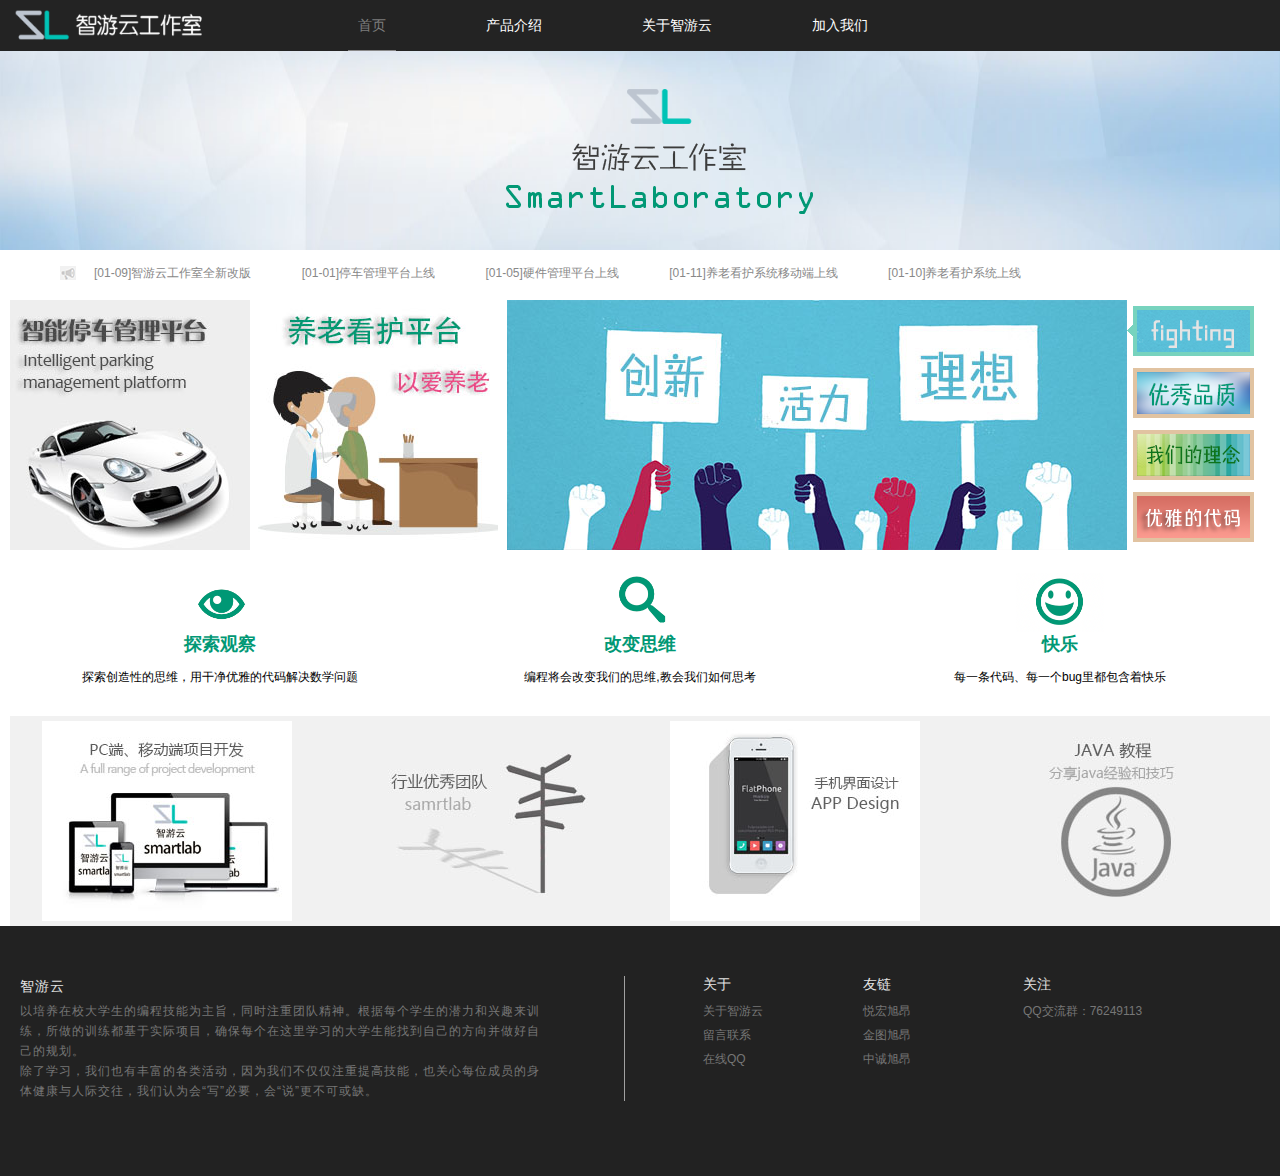
<file: project/zyy5/index.html>
<!DOCTYPE html>
<html lang="en">
<head>
    <meta charset="UTF-8">
    <meta http-equiv="X-UA-Compatible" content="IE=edge">
    <meta name="viewport" content="width=device-width, initial-scale=1.0">
    <title>智游云工作室</title>
    <link rel="icon" type="image/x-icon" href="images/icon.png">
    <link rel="stylesheet" href="demo/demo.css">
    <link rel="stylesheet" href="css/index.css">
</head>
<body>
    <div class="header">
        <div class="header-inner">
            <img src="demo/logo.png" alt="logo" class="logo">
            <ul class="nav">
                <li><a href="index.html" class="active">首页</a></li>
                <li><a href="product/product.html">产品介绍</a></li>
                <li><a href="about/about.html">关于智游云</a></li>
                <li><a href="jion/jion.html">加入我们</a></li>
            </ul>
        </div>
    </div>
    <!-- header end -->

    <div class="banner">
        <img src="images/bannerName.png" alt="">
    </div>

    <div class="content">
        <div class="main">
            <div class="info center">
                <ul>
                    <li><a href="##">[01-09]智游云工作室全新改版</a></li>
                    <li><a href="##">[01-01]停车管理平台上线</a></li>
                    <li><a href="##">[01-05]硬件管理平台上线</a></li>
                    <li><a href="##">[01-11]养老看护系统移动端上线</a></li>
                    <li><a href="##">[01-10]养老看护系统上线</a></li>
                </ul>
            </div>
            <div class="imgBox center">
                <div class="box_inner">
                  <img src="images/introduce1.jpg"/>
                </div>
                <div class="box_inner">
                  <img src="images/introduce2.jpg"/>
                </div>
                <div class="slider box_inner">
                  <ul>
                    <li><a href="##"><img src="images/s1.jpg" /></a></li>
                  </ul>
                  <div class="tip">
                    <em></em>
                    <ul>
                      <li><img src="images/tip1.png" /></li>
                      <li><img src="images/tip2.png" /></li>
                      <li><img src="images/tip3.png" /></li>
                      <li><img src="images/tip4.png" /></li>
                    </ul>
                  </div>
                </div>
            </div>
            <!--imgBox end-->

            <div class="font center">
                <ul>
                  <li>
                    <img src="images/w1.png" alt="">
                    <h2 class="title">探索观察</h2>
                    <h3>探索创造性的思维，用干净优雅的代码解决数学问题</h3>
                          </li>
                  <li>
                    <img src="images/w2.png" alt="">
                    <h2 class="title">改变思维</h2>
                    <h3>编程将会改变我们的思维,教会我们如何思考</h3>
                  </li>
                  <li>
                    <img src="images/w3.png" alt="">
                    <h2 class="title">快乐</h2>
                    <h3>每一条代码、每一个bug里都包含着快乐</h3>
                  </li>
                </ul>
            </div>

            <div class="feature center">
                <div class="feaBox one">
                </div>
                <div class="feaBox two">
                </div>
                <div class="feaBox three">
                </div>
                <div class="feaBox four">
                </div>
            </div>
            <!-- feature end -->
        </div>
        <!-- main end -->
    </div>
    <!-- content end-->

    <div class="footer">
        <div class="footer_inner">
            <div class="inner_left">
                <span>智游云</span>
                <p class="txt">
					以培养在校大学生的编程技能为主旨，同时注重团队精神。根据每个学生的潜力和兴趣来训练，所做的训练都基于实际项目，确保每个在这里学习的大学生能找到自己的方向并做好自己的规划。
				</p>
				<p class="txt">
					除了学习，我们也有丰富的各类活动，因为我们不仅仅注重提高技能，也关心每位成员的身体健康与人际交往，我们认为会“写”必要，会“说”更不可或缺。
				</p>
            </div>
            
            <div class="inner_right">
                <div class="group fl_lt">
                    <dl>
                        <dt>关于</dt>
                        <dd>关于智游云</dd>
                        <dd>留言联系</dd>
                        <dd>在线QQ</dd>
                    </dl>
                </div>

                <div  class="group">
                    <dl>
                        <dt>友链</dt>
                        <dd>悦宏旭昂</dd>
                        <dd>金图旭昂</dd>
                        <dd>中诚旭昂</dd>
                    </dl>
                </div>

                <div class="group">
                    <dl>
                        <dt>关注</dt>
                        <dd style="width: 120px">QQ交流群：76249113</dd>
                    </dl>
                </div>
            </div>
        </div>
    </div>
    <!-- footer end -->
</body>
</html>
</file>
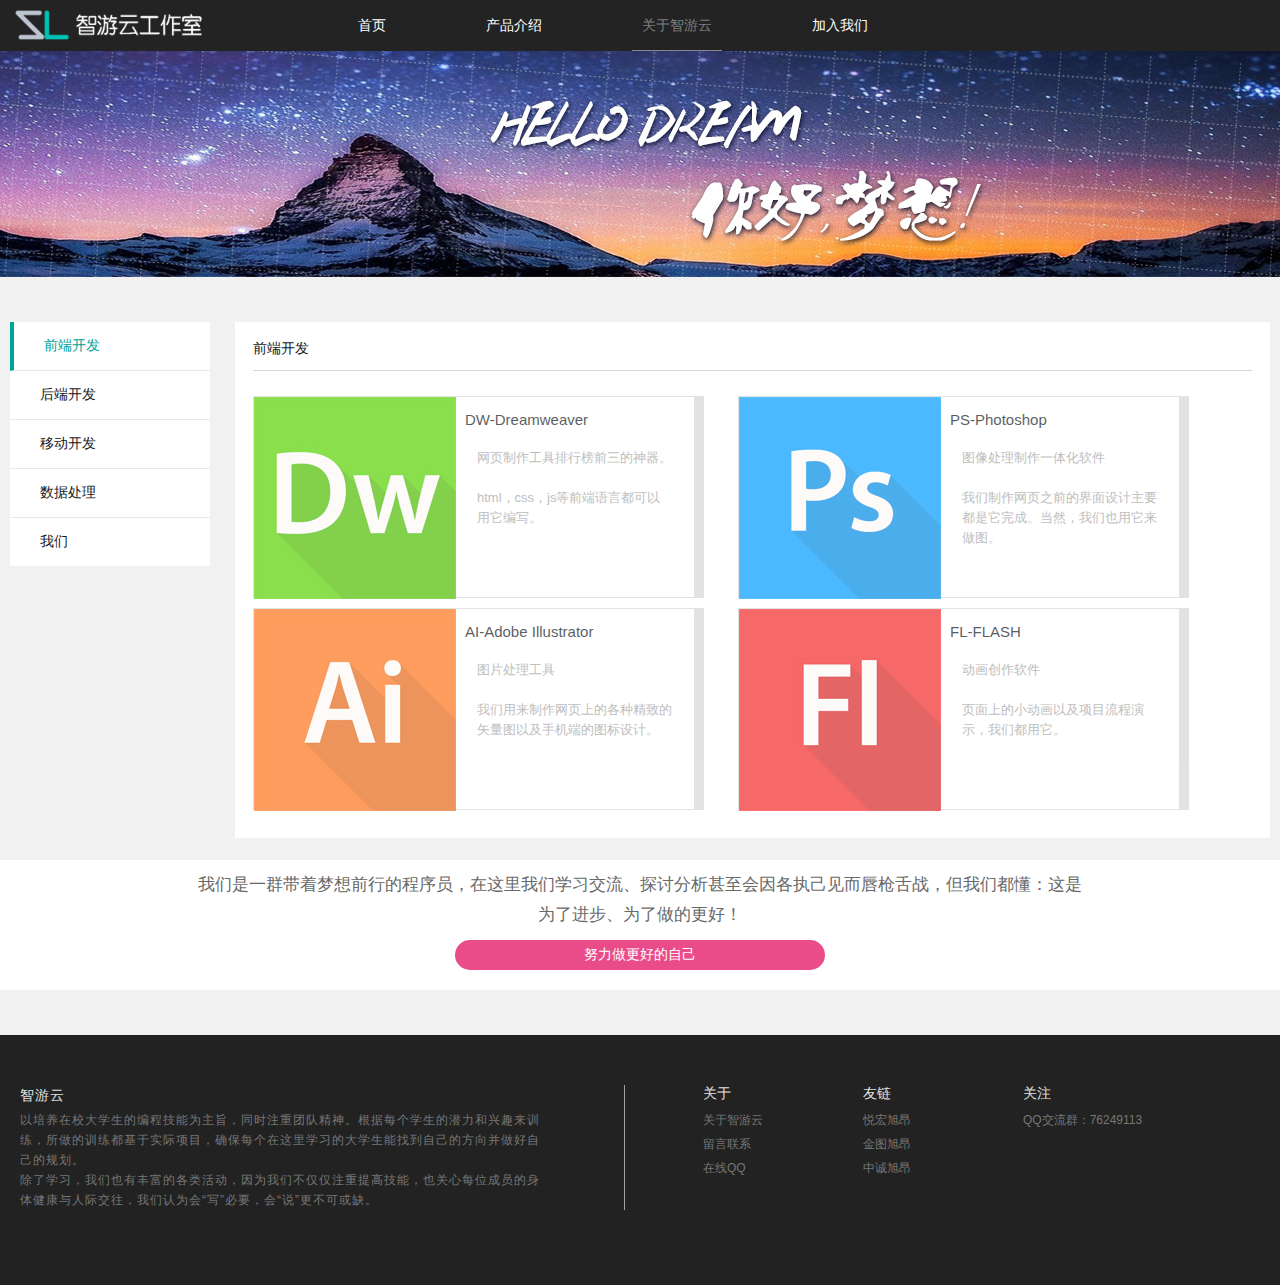
<file: project/zyy5/about/about.html>
<!DOCTYPE html>
<html lang="en">
<head>
    <meta charset="UTF-8">
    <meta http-equiv="X-UA-Compatible" content="IE=edge">
    <meta name="viewport" content="width=device-width, initial-scale=1.0">
    <title>关于我们</title>
    <link rel="icon" type="image/x-icon" href="../images/icon.png">
    <link rel="stylesheet" href="../demo/demo.css">
    <link rel="stylesheet" href="css/about.css">
    
</head>
<body>
    <div class="header">
        <div class="header-inner">
            <img src="../demo/logo.png" alt="logo" class="logo">
            <ul class="nav">
                <li><a href="../index.html">首页</a></li>
                <li><a href="../product/product.html">产品介绍</a></li>
                <li><a href="../about/about.html" class="active">关于智游云</a></li>
                <li><a href="../jion/jion.html">加入我们</a></li>
            </ul>
        </div>
    </div>
    <!-- header end -->

    <div class="banner"></div>

    <div class="content">
        <div class="main">
            <div class="main_left">
                <ul class="slidebar">
					<li><a href="#" id="sub-active">前端开发</a></li>
					<li><a href="#">后端开发</a></li>
					<li><a href="#">移动开发</a></li>
					<li><a href="#">数据处理</a></li>
					<li><a href="#">我们</a></li>
				</ul>
            </div>
            <!-- main_left end -->

            <div class="main_right">
                <div class="mod">
                    <h3 class="mod_title">前端开发</h3>
                    <div calss="box">
                        <div class="box-inner">
                            <div class="item">
                                <div class="item_img DW"></div>
                                <div class="text">
                                    <dl>
                                        <dt>DW-Dreamweaver</dt>
                                        <dd>网页制作工具排行榜前三的神器。</dd>
                                        <dd>html，css，js等前端语言都可以用它编写。</dd>
                                    </dl>
                                </div>
                            </div>
                            
                            <div class="item">
                                <div class="item_img AI"></div>
                                <div class="text">
                                    <dl>
                                        <dt>AI-Adobe Illustrator</dt>
										<dd>图片处理工具</dd>
										<dd>我们用来制作网页上的各种精致的矢量图以及手机端的图标设计。</dd>
                                    </dl>
                                </div>
                            </div>
                        </div>

                        <div class="box-inner">
                            <div class="item">
                                <div class="item_img PS"></div>
                                <div class="text">
                                    <dl>
                                        <dt>PS-Photoshop</dt>
										<dd>图像处理制作一体化软件</dd>
										<dd>我们制作网页之前的界面设计主要都是它完成。当然，我们也用它来做图。</dd>
                                    </dl>
                                </div>
                            </div>
                            <div class="item">
                                <div class="item_img FL"></div>
                                <div class="text">
                                    <dl>
                                        <dt>FL-FLASH</dt>
										<dd>动画创作软件</dd>
										<dd>页面上的小动画以及项目流程演示，我们都用它。</dd>                                    </dl>
                                </div>
                            </div>
                        </div>
                         
                    </div>
                    <!-- box end -->
                </div>
                <!-- mod end -->
            </div>
            <!-- main_right end -->
        </div>
        <!-- main end -->

        <div class="summary">
            <p>我们是一群带着梦想前行的程序员，在这里我们学习交流、探讨分析甚至会因各执己见而唇枪舌战，但我们都懂：这是为了进步、为了做的更好！</p>
		    <a href="#" id="btn">努力做更好的自己</a>
        </div>
    </div>
    <!-- content end -->

    <div class="footer">
        <div class="footer_inner">
            <div class="inner_left">
                <span>智游云</span>
                <p class="txt">
					以培养在校大学生的编程技能为主旨，同时注重团队精神。根据每个学生的潜力和兴趣来训练，所做的训练都基于实际项目，确保每个在这里学习的大学生能找到自己的方向并做好自己的规划。
				</p>
				<p class="txt">
					除了学习，我们也有丰富的各类活动，因为我们不仅仅注重提高技能，也关心每位成员的身体健康与人际交往，我们认为会“写”必要，会“说”更不可或缺。
				</p>
            </div>
            
            <div class="inner_right">
                <div class="group fl_lt">
                    <dl>
                        <dt>关于</dt>
                        <dd>关于智游云</dd>
                        <dd>留言联系</dd>
                        <dd>在线QQ</dd>
                    </dl>
                </div>

                <div  class="group">
                    <dl>
                        <dt>友链</dt>
                        <dd>悦宏旭昂</dd>
                        <dd>金图旭昂</dd>
                        <dd>中诚旭昂</dd>
                    </dl>
                </div>

                <div class="group">
                    <dl>
                        <dt>关注</dt>
                        <dd style="width: 120px">QQ交流群：76249113</dd>
                    </dl>
                </div>
            </div>
        </div>
    </div>
    <!-- footer end -->
</body>
</html>
</file>
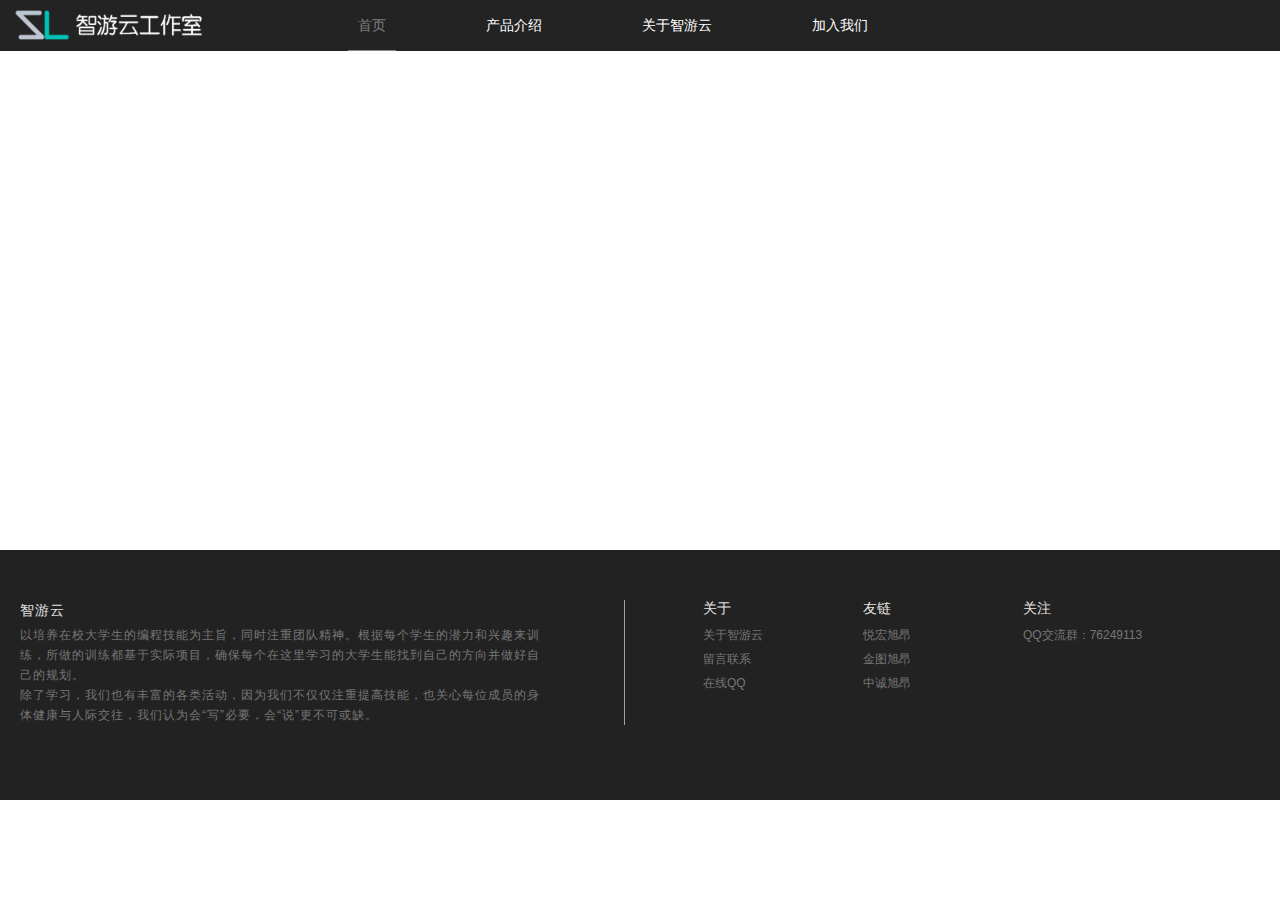
<file: project/zyy5/demo/demo.html>
<!DOCTYPE html>
<html lang="en">
<head>
    <meta charset="UTF-8">
    <meta http-equiv="X-UA-Compatible" content="IE=edge">
    <meta name="viewport" content="width=device-width, initial-scale=1.0">
    <title>Demo</title>
    <link rel="stylesheet" href="demo.css">
</head>
<body>
    <div class="header">
        <div class="header-inner">
            <img src="logo.png" alt="logo" class="logo">
            <ul class="nav">
                <li><a href="#" class="active">首页</a></li>
                <li><a href="#">产品介绍</a></li>
                <li><a href="#">关于智游云</a></li>
                <li><a href="#">加入我们</a></li>
            </ul>
        </div>
    </div>
    <!-- header end -->

    <div style="background-color: #fff; height: 550px;"></div>
    
    <div class="footer">
        <div class="footer_inner">
            <div class="inner_left">
                <span>智游云</span>
                <p class="txt">
					以培养在校大学生的编程技能为主旨，同时注重团队精神。根据每个学生的潜力和兴趣来训练，所做的训练都基于实际项目，确保每个在这里学习的大学生能找到自己的方向并做好自己的规划。
				</p>
				<p class="txt">
					除了学习，我们也有丰富的各类活动，因为我们不仅仅注重提高技能，也关心每位成员的身体健康与人际交往，我们认为会“写”必要，会“说”更不可或缺。
				</p>
            </div>
            
            <div class="inner_right">
                <div class="group fl_lt">
                    <dl>
                        <dt>关于</dt>
                        <dd>关于智游云</dd>
                        <dd>留言联系</dd>
                        <dd>在线QQ</dd>
                    </dl>
                </div>

                <div  class="group">
                    <dl>
                        <dt>友链</dt>
                        <dd>悦宏旭昂</dd>
                        <dd>金图旭昂</dd>
                        <dd>中诚旭昂</dd>
                    </dl>
                </div>

                <div class="group">
                    <dl>
                        <dt>关注</dt>
                        <dd style="width: 120px">QQ交流群：76249113</dd>
                    </dl>
                </div>
            </div>
        </div>
    </div>
    <!-- footer end -->
</body>
</html>
</file>
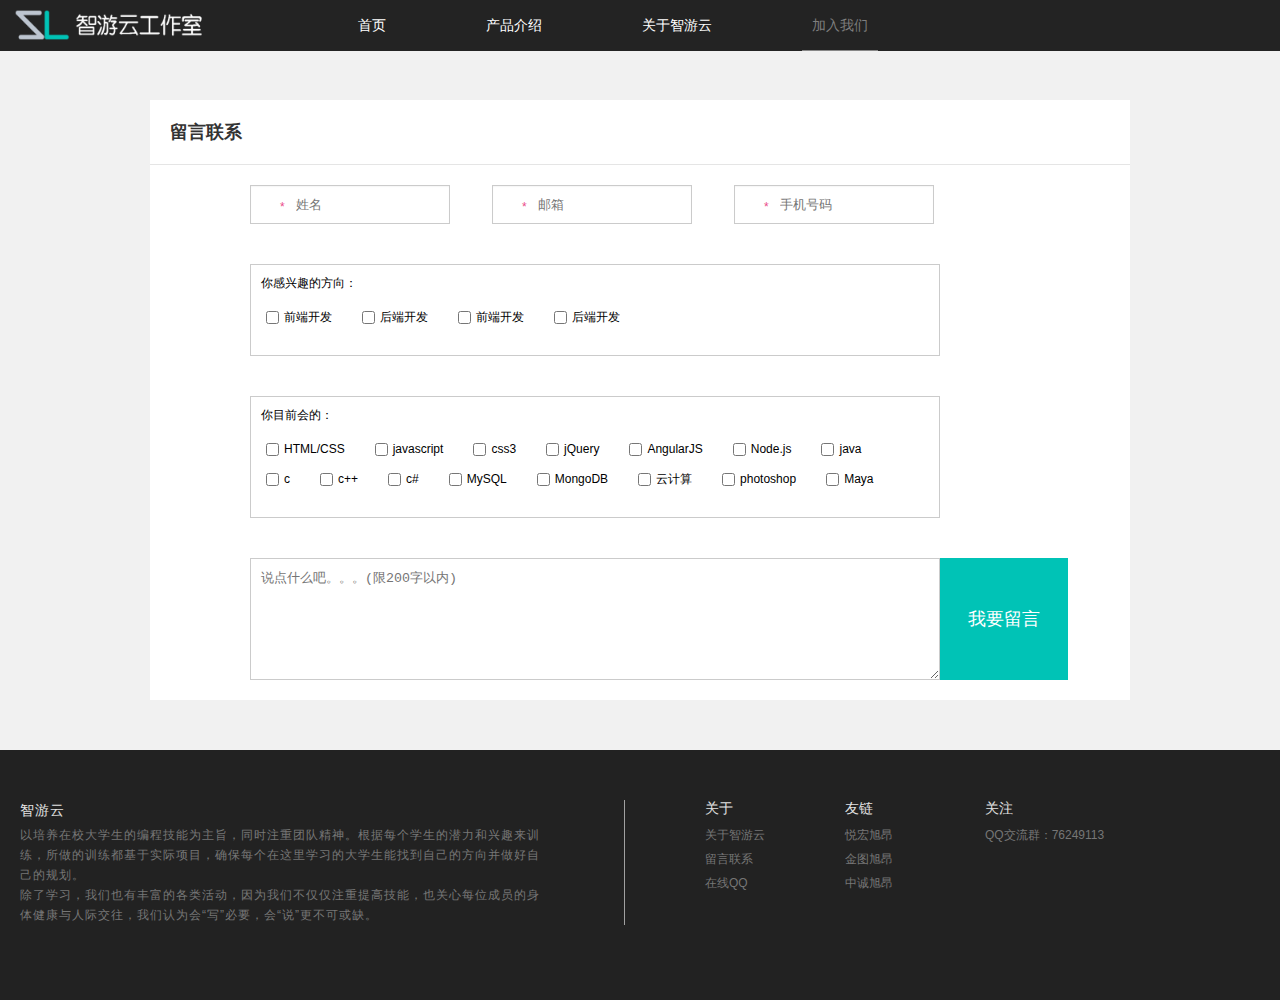
<file: project/zyy5/jion/jion.html>
<!DOCTYPE html>
<html lang="en">
<head>
    <meta charset="UTF-8">
    <meta http-equiv="X-UA-Compatible" content="IE=edge">
    <meta name="viewport" content="width=device-width, initial-scale=1.0">
    <title>加入我们</title>
    <link rel="icon" type="image/x-icon" href="../images/icon.png">
    <link rel="stylesheet" href="../demo/demo.css">
    <link rel="stylesheet" href="css/jion.css">
</head>
<body>
    <div class="header">
        <div class="header-inner">
            <img src="../demo/logo.png" alt="logo" class="logo">
            <ul class="nav">
                <li><a href="../index.html">首页</a></li>
                <li><a href="../product/product.html">产品介绍</a></li>
                <li><a href="../about/about.html">关于智游云</a></li>
                <li><a href="../jion/jion.html" class="active">加入我们</a></li>
            </ul>
        </div>
    </div>
    <!-- header end -->

    <div class="content">
        <div class="titleBox">
            <h1 class="title">留言联系</h1>
        </div>

        <form>
            <div class="inputBox">
                <div class="label">
                    <i></i>
                    <span>*</span>
                </div>
                <input name="name" type="name" size="30" placeholder="姓名">
            </div>
            <div class="inputBox">
                <div class="label">
                    <i></i>
                    <span>*</span>
                </div>
                <input name="email" type="email" size="30" placeholder="邮箱" />
            </div>
            <div class="inputBox">
                <div class="label">
                    <i></i>
                    <span>*</span>
                </div>
                <input name="phone" type="text" size="30" placeholder="手机号码" />
            </div>


            <div class="checkbox">
                <p>你感兴趣的方向：</p>
                <ul>
                    <li><input type="checkbox" name="direction" id="front" value=""/><label for="front">前端开发</label></li>
                    <li><input type="checkbox" name="direction" id="back" value=""/><label for="back">后端开发</label></li>
                    <li><input type="checkbox" name="direction" id="move" value=""/><label for="move">前端开发</label></li>
                    <li><input type="checkbox" name="direction" id="data" value=""/><label for="data">后端开发</label></li>
                </ul>
            </div>

            <div class="checkbox second">
                <p>你目前会的：</p>
                <ul>
                    <li><input type="checkbox" name="language" id="hc" value=""><label for="hc">HTML/CSS</label></li>
                    <li><input type="checkbox" name="language" id="js" value=""><label for="js">javascript</label></li>
                    <li><input type="checkbox" name="language" id="css3" value=""><label for="css3">css3</label></li>
                    <li><input type="checkbox" name="language" id="jq" value=""><label for="jq">jQuery</label></li>
                    <li><input type="checkbox" name="language" id="AngularJS" value=""><label for="AngularJS">AngularJS</label></li>
                    <li><input type="checkbox" name="language" id="Node.js" value=""><label for="Node.js">Node.js</label></li>
                    <li><input type="checkbox" name="language" id="java" value=""><label for="java">java</label></li>
                    <li><input type="checkbox" name="language" id="c" value=""><label for="c">c</label></li>
                    <li><input type="checkbox" name="language" id="cjia" value=""><label for="cjia">c++</label></li>
                    <li><input type="checkbox" name="language" id="cxia" value=""><label for="cxia">c#</label></li>
                    <li><input type="checkbox" name="language" id="MySQL" value=""><label for="MySQL">MySQL</label></li>
                    <li><input type="checkbox" name="language" id="MongoDB" value=""><label for="MongoDB">MongoDB</label></li>
                    <li><input type="checkbox" name="language" id="yun" value=""><label for="yun">云计算</label></li>
                    <li><input type="checkbox" name="language" id="photoshop" value=""><label for="photoshop">photoshop</label></li>
                    <li><input type="checkbox" name="language" id="Maya" value=""><label for="Maya">Maya</label></li>
                        
                </ul>
            </div>

            <div class="message">
                <textarea name="message" id="message" cols="100%" rows="8" maxlength="200" placeholder="说点什么吧。。。(限200字以内)"></textarea>
                <input name="submit" type="submit" id="submit" class="submit" value="我要留言"/>
            </div>
        </form>
    </div>
    <!-- content end -->

    <div class="footer">
        <div class="footer_inner">
            <div class="inner_left">
                <span>智游云</span>
                <p class="txt">
					以培养在校大学生的编程技能为主旨，同时注重团队精神。根据每个学生的潜力和兴趣来训练，所做的训练都基于实际项目，确保每个在这里学习的大学生能找到自己的方向并做好自己的规划。
				</p>
				<p class="txt">
					除了学习，我们也有丰富的各类活动，因为我们不仅仅注重提高技能，也关心每位成员的身体健康与人际交往，我们认为会“写”必要，会“说”更不可或缺。
				</p>
            </div>
            
            <div class="inner_right">
                <div class="group fl_lt">
                    <dl>
                        <dt>关于</dt>
                        <dd>关于智游云</dd>
                        <dd>留言联系</dd>
                        <dd>在线QQ</dd>
                    </dl>
                </div>

                <div  class="group">
                    <dl>
                        <dt>友链</dt>
                        <dd>悦宏旭昂</dd>
                        <dd>金图旭昂</dd>
                        <dd>中诚旭昂</dd>
                    </dl>
                </div>

                <div class="group">
                    <dl>
                        <dt>关注</dt>
                        <dd style="width: 120px">QQ交流群：76249113</dd>
                    </dl>
                </div>
            </div>
        </div>
    </div>
    <!-- footer end -->
</body>
</html>
</file>
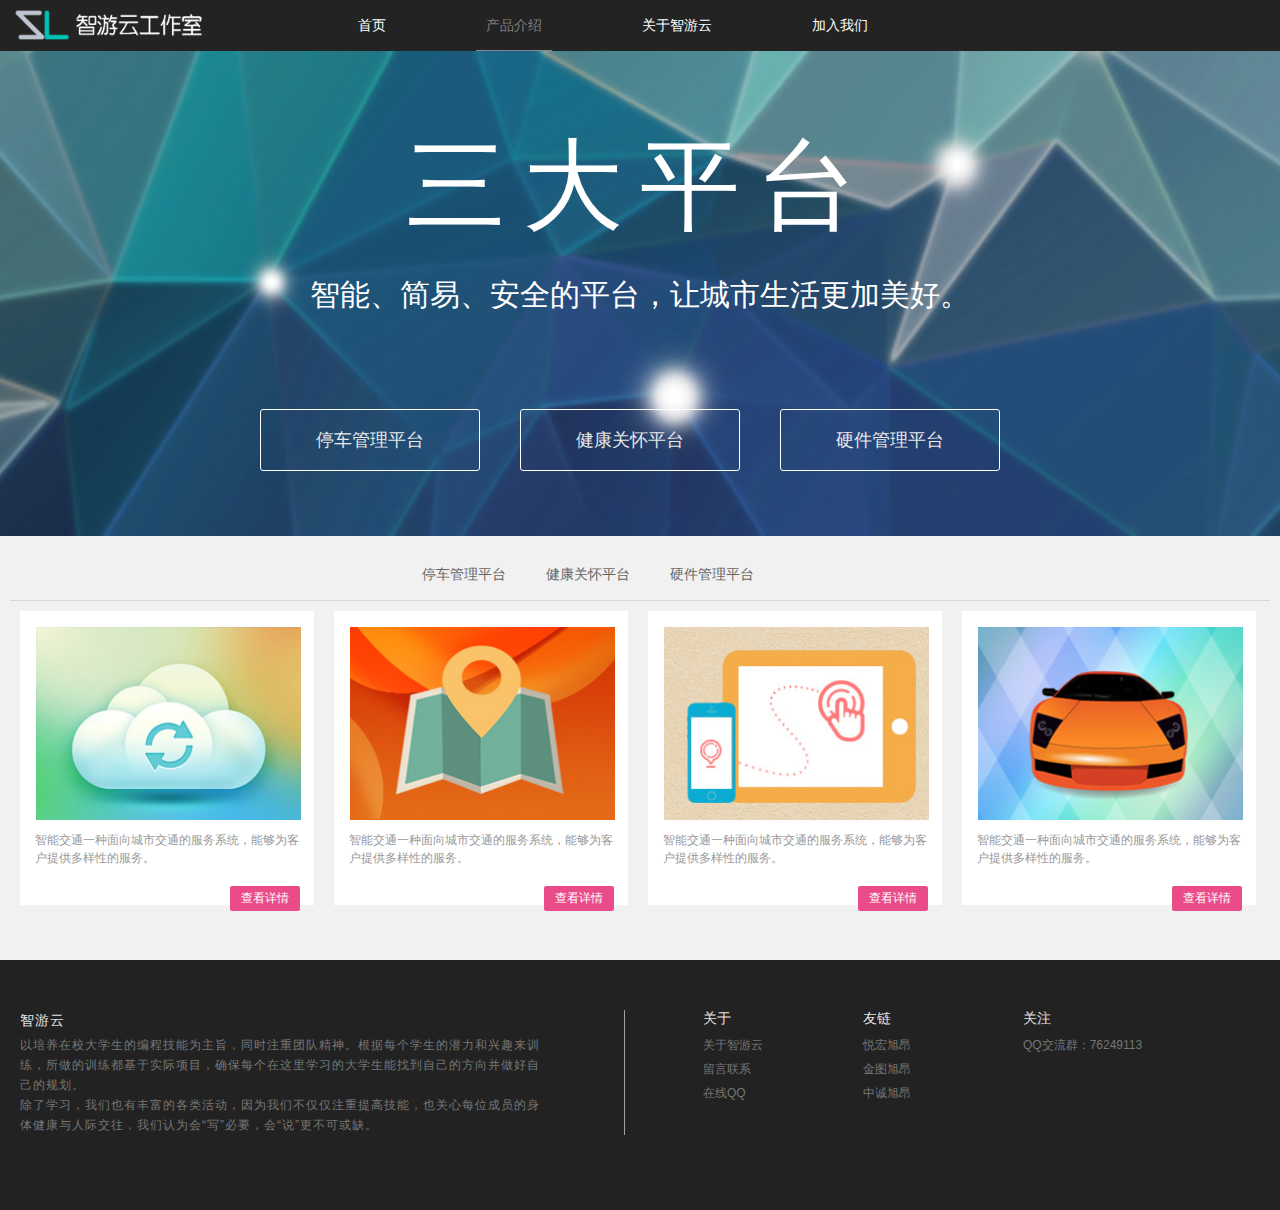
<file: project/zyy5/product/product.html>
<!DOCTYPE html>
<html lang="en">
<head>
    <meta charset="UTF-8">
    <meta http-equiv="X-UA-Compatible" content="IE=edge">
    <meta name="viewport" content="width=device-width, initial-scale=1.0">
    <title>产品介绍</title>
    <link rel="icon" type="image/x-icon" href="../images/icon.png">
    <link rel="stylesheet" href="../demo/demo.css">
    <link rel="stylesheet" href="css/product.css">
</head>
<body>
    <div class="header">
        <div class="header-inner">
            <img src="../demo/logo.png" alt="logo" class="logo">
            <ul class="nav">
                <li><a href="../index.html">首页</a></li>
                <li><a href="../product/product.html" class="active">产品介绍</a></li>
                <li><a href="../about/about.html">关于智游云</a></li>
                <li><a href="../jion/jion.html">加入我们</a></li>
            </ul>
        </div>
    </div>
    <!-- header end -->
    
    <div class="billboard">
        <h1>三大平台</h1>
        <h2>智能、简易、安全的平台，让城市生活更加美好。</h2>
        <div class="box_enter">
            <div class="enter">
                <a href="#">停车管理平台</a>
            </div>
            <div class="enter">
                <a href="#">健康关怀平台</a>
            </div>
            <div class="enter">
                <a href="#">硬件管理平台</a>
            </div>
        </div>
    </div>
    <!-- billboard end -->

    <div class="content">
        <div class="main">
            <div class="main_title">
                <ul class="title">
                    <li class="active">停车管理平台</li>
                    <li>健康关怀平台</li>
                    <li>硬件管理平台</li>
                </ul>
            </div>

            <div class="main_con">
                <div class="mod">
                    <div class="card">
                        <div class="card_img">
                            <img src="images/park1.jpg" alt="图片">
                        </div>
                        <p class="text">智能交通一种面向城市交通的服务系统，能够为客户提供多样性的服务。</p>
                        <a href="#" class="btn">查看详情</a>
                    </div>

                    <div class="card">
                        <div class="card_img">
                            <img src="images/park2.jpg" alt="图片">
                        </div>
                        <p class="text">智能交通一种面向城市交通的服务系统，能够为客户提供多样性的服务。</p>
                        <a href="#" class="btn">查看详情</a>
                    </div>

                    <div class="card">
                        <div class="card_img">
                            <img src="images/park3.jpg" alt="图片">
                        </div>
                        <p class="text">智能交通一种面向城市交通的服务系统，能够为客户提供多样性的服务。</p>
                        <a href="#" class="btn">查看详情</a>
                    </div>

                    <div class="card">
                        <div class="card_img">
                            <img src="images/park4.jpg" alt="图片">
                        </div>
                        <p class="text">智能交通一种面向城市交通的服务系统，能够为客户提供多样性的服务。</p>
                        <a href="#" class="btn">查看详情</a>
                    </div>
                </div>

                <div class="mod" style="display: none;">
                    <div class="care">
                        <div class="care_img">
                            <img src="images/park1.jpg" alt="图片">
                        </div>
                        <p class="text">老人的健康情况是我们的关注重点，让你更放心。</p>
                        <a href="#" class="btn">查看详情</a>
                    </div>
                    <div class="care">
                        <div class="care_img">
                            <img src="images/park1.jpg" alt="图片">
                        </div>
                        <p class="text">老人的健康情况是我们的关注重点，让你更放心。</p>
                        <a href="#" class="btn">查看详情</a>
                    </div>
                    <div class="care">
                        <div class="care_img">
                            <img src="images/park1.jpg" alt="图片">
                        </div>
                        <p class="text">老人的健康情况是我们的关注重点，让你更放心。</p>
                        <a href="#" class="btn">查看详情</a>
                    </div>
                </div>

            </div>
        </div>
    </div>
    <!-- content end -->

    <div class="footer">
        <div class="footer_inner">
            <div class="inner_left">
                <span>智游云</span>
                <p class="txt">
					以培养在校大学生的编程技能为主旨，同时注重团队精神。根据每个学生的潜力和兴趣来训练，所做的训练都基于实际项目，确保每个在这里学习的大学生能找到自己的方向并做好自己的规划。
				</p>
				<p class="txt">
					除了学习，我们也有丰富的各类活动，因为我们不仅仅注重提高技能，也关心每位成员的身体健康与人际交往，我们认为会“写”必要，会“说”更不可或缺。
				</p>
            </div>
            
            <div class="inner_right">
                <div class="group fl_lt">
                    <dl>
                        <dt>关于</dt>
                        <dd>关于智游云</dd>
                        <dd>留言联系</dd>
                        <dd>在线QQ</dd>
                    </dl>
                </div>

                <div  class="group">
                    <dl>
                        <dt>友链</dt>
                        <dd>悦宏旭昂</dd>
                        <dd>金图旭昂</dd>
                        <dd>中诚旭昂</dd>
                    </dl>
                </div>

                <div class="group">
                    <dl>
                        <dt>关注</dt>
                        <dd style="width: 120px">QQ交流群：76249113</dd>
                    </dl>
                </div>
            </div>
        </div>
    </div>
    <!-- footer end -->
</body>
</html>
</file>
<file: project/zyy5/demo/demo.css>
* {
    margin: 0;
    padding: 0;
}

body {
    width: 100%;
    background-color: #fff;
    font-size: 12px;
    font-family: 'Microsoft Yahei', Arial;
    min-width: 1260px;
}

.header {
    width: 100%;
    position: fixed;
    z-index: 3;
    background-color: #232323;
}

.header-inner {
    width: 1260px;
    height: 50px;
    margin: 0 auto;
}

.header-inner .logo {
    float: left;
    height: 32px;
    margin-top: 9px;
    margin-right: 100px;
}

.nav li {
    float: left;
    list-style-type: none;
    margin: 0 40px;
}

.nav li a {
    color: white;
    display: inline-block;
    height: 50px;
    line-height: 50px;
    font-size: 14px;
    padding: 0 10px;
    text-decoration: none;
}

.nav .active {
    color: #7e7e7e;
    border-bottom: 1px #888 solid;
}

.header .nav a:hover {
    color: #7e7e7e;
} 

/* footer */
.footer {
    width: 100%;
    height: 200px;
    color: #767676;
    background-color: #222;
    padding-top: 50px;
}

.footer_inner {
    width: 1260px;
    margin: 0 auto;
}

.inner_left {
    float: left;
    width: 520px;
    margin-left: 10px;
    line-height: 20px;
    letter-spacing: 1px;
    padding-right: 84px;
    border-right: 1px solid #a1a1a1;
}

.inner_left span,.group dl dt {
    color: #e2e2e2;
    font-size: 14px;
    display: block;
    margin-bottom: 5px;
    font-weight: lighter;
}

.inner_right {
    float: left;
    width: 600px;
    height: 130px;
}

.group {
    float: left;
    width: 100px;
    margin: 0 30px;
} 

.group dl {
    margin: 0 20px;
}

.group dl dd { 
    line-height: 24px;
    cursor: pointer;
}

.group dl dd:hover {
    color: #bababa;
    text-decoration: underline;
}

.fl_lt {
    margin-left: 58px;
}
</file>
<file: project/zyy5/css/index.css>
/* banner */
.banner {
    background: url(../images/banner.jpg) no-repeat center top;
    background-size:100% 300px;
    width: 100%;
    height: 250px;
    background-attachment: fixed;
}

.banner img {
    margin-top: 50px;
    width: 400px;
    height: 200px;
    margin-left: 36%;
    position: fixed;
}

.center {
    width: 1260px;
    max-width: 1260px;
    margin: 0 auto;
}

/* content */
.content {
    width: 100%;
    position: relative;
    background-color: white;
}

.main {
    width: 1260px;
    margin: 0 auto;
    overflow: hidden;
}

.info {
    padding: 15px;
    padding-left: 84px; 
    background: url(../images/info.png) no-repeat 50px 16px;
}

.info li {
    list-style-type: none;
}

.info li a {
    float: left;
    color: #888;
    text-decoration: none;
    margin-right: 4%;
}

.info li a:hover {
    color:#00c3b6;
	text-decoration:underline;
}

.imgBox {
    margin-top: 20px;
}

.box_inner {
    display: inline-block;
    margin-right: 5px;
}

.box_inner img {
    float: left;
}

.slider {
    width: 752px;
    height: 250px;
    position: relative;
}

.slider li {
    list-style-type: none;
}

.tip{
    float: left;
    width: 127px;
    height: 50px;
    cursor: pointer;
}

.tip em {
    position: absolute;
    top: 6px;
    display: block;
    width: 127px;
    height: 50px;
    background: url(../images/current_border.png) no-repeat;
}

.tip ul {
    margin-left: 5px;  
}

.tip ul li {
    list-style-type: none;
}

.tip ul li img {
    width: 113px;
    height: 42px;
    border: 4px solid #e1c3a1;
    margin: 6px 1px;
}

/* font */
.font {
    padding: 20px 0;
}
.font img {
    width: 88px;
    height: 59px;
}
.font ul {
    height: auto;
    overflow: hidden;
}

.font ul li {
    width: 420px;
    text-align: center;
    float: left;
    list-style-type: none;
    padding: 0 20px;
    box-sizing: border-box;
}

.font ul li .title {
    color: #019875;
    font-size: 18px;
    line-height: 1;
    margin: 0 0 15px;
    text-transform: capitalize;
}

.font ul li h3 {
    font-size: 12px;
    font-weight: normal;
    line-height: 18px;
    margin-bottom: 10px;
}

/* feature */
.feature {
    width: 100%;
    height: 200px;
    padding: 5px 0;
    background-color: #f1f1f1;
}

.feaBox {
    width: 250px;
    height: 200px;
    float: left;
    margin: 0 32px;
}

.one {
    background: url(../images/one.jpg) no-repeat;
}
.two {
    background: url(../images/two.jpg) no-repeat;
}
.three {
    background: url(../images/three.jpg) no-repeat;
}
.four {
    background: url(../images/four.jpg) no-repeat;
}
</file>
<file: project/zyy5/about/css/about.css>
body {
    background-color: #f1f1f1;
}
/* banner */
.banner {
    background: #2D3154 url(../images/banner.jpg) no-repeat center top;
    width: 100%;
    height: 277px;
    background-attachment: fixed;
}

/* content */
.content {
    width: 100%;
    font-size: 14px;
    padding: 45px 0;
    position: relative;
}

.main {
    width: 1260px;
    height: 518px;
    margin: 0 auto;
    /* overflow: hidden; */
}

.main_left {
    float: left;
    width: 200px;
    margin-right: 25px;
    background-color: #fff;
}

.main_left li {
    list-style-type: none;
    border-bottom: 1px solid #e8e8e8;
    padding: 15px 30px;
}

.main_left li a {
    color: #14191e;
    text-decoration: none;
}

.main_left li:first-child {
    border-left: 4px solid #00a398;
}

.main_left li:last-child {
    border-bottom: none;
}

#sub-active {
    color:#00a398;
}

/* main_right */
.main_right {
    float: left;
    width: 999px;
    padding: 18px;
    background-color: #fff;
}

.mod_title {
    color: #14191e;
    font-size: 14px;
    font-weight: normal;
    border-bottom: 1px solid #d0d6d9;
    padding-bottom: 12px;
    margin-bottom: 15px;
}

.box-inner {
    width: 485px;
    float: left;
}

.item {
    width: 440px;
    height: 200px;
    margin: 10px 0;
    cursor: pointer;
    opacity: 0.7;
    border: 1px solid #d7d7d7;
    border-right: 10px solid #d7d7d7;
    overflow: hidden;
}

.item:hover {
    border: rgb(255, 153, 0) solid 1px;
    border-right: rgb(255, 153, 0) solid 10px;
    opacity: 1;
}

.item_img {
    width: 202px;
    height: 202px;
    position: absolute;
}

.text {
    float: right;
    width: 220px;
    margin: 9px;
}

.text dl dt {
    color: #14191e;
    margin: 5px 0;
    font-size: 15px;
}

.text dl dd {
    color: #a3a3a3;
	font-size: 13px;
	margin: 20px 12px;
	line-height: 20px;
}

.DW {
    background-image: url(../images/dw.jpg);
}
.PS {
    background-image: url(../images/ps.jpg);
} 
.AI {
    background-image: url(../images/ai.jpg);
}
.FL {
    background-image: url(../images/fl.jpg);
} 

/* summary */
.summary {
    width: 100%;
    background-color: #fff;
    margin-top: 20px;
    padding: 10px 0;
}

.summary p {
    width: 895px;
    margin: 0 auto;
    line-height: 30px;
    font-size: 17px;
    color: #696969;
    text-align: center;
}

.summary a {
    display: block;
    color: #fff;
    border-radius: 20px;
    background-color: #ea4c89;
    width: 290px;
    margin: 10px auto;
    padding: 6px 40px;
    text-align: center;
    text-decoration: none;
}

.summary a:hover {
    background-color: rgb(0, 195, 134);
}
</file>
<file: project/zyy5/jion/css/jion.css>
.header {
    top:0px;
}

body {
    background-color: #f1f1f1;
}

/* content */
.content {
    background-color: #fff;
    margin: 0 auto;
    width: 980px;
    height: 600px;
    margin-top: 100px;
    margin-bottom: 50px;
}
.titleBox {
    padding: 20px;
    border-bottom: 1px solid #e5e5e5;
}

.title {
    font-size: 18px;
    font-weight: 800;
    color: #333;
}

/* form */

form {
    padding: 20px 0 0 100px;
}

.inputBox {
    width: 200px;
    position: relative;
    box-shadow:inset 0 1px 2px rgba(0,0,0,0.12);
    float: left;
    margin-right: 42px;
    margin-bottom: 40px;
}

.inputBox .label span {
    position: absolute;
    left: 30px;
    line-height: 44px;
    color: #ea4c89;
    vertical-align: text-top;
}

.inputBox input {
    outline: none;
    background-color: transparent;
    border: 0 none;
    float: left;
    color: #333;
    height: 39px;
    padding: 10px 0px 10px 45px;
    box-sizing: border-box;
    width: 100%;
    border: 1px solid #cbcbcb;
}

.inputBox input:focus {
    border: 1px solid #00c3b6;
}

/* checkbox */
.checkbox {
    clear: both;
    width: 688px;
    height: 90px;
    border: 1px solid #cbcbcb;
    margin-bottom: 40px;
}

.checkbox p{
    padding: 10px;
}

.checkbox input {
    vertical-align: middle;
}

.checkbox label {
    line-height: 30px;
    margin-left: 5px;
    vertical-align: middle;
    cursor: pointer;
}

.checkbox ul{
    list-style: none;
    padding-left: 15px;
}

.checkbox ul li {
    float: left;
    padding-right: 30px;
}

.second {
    height: 120px;
}

/* message */
.message {
    position: relative;
}

.message textarea {
    width: 668px;
    height: 100px;
    border: 1px solid #cbcbcb;
    padding: 10px;
    outline:none;
}

.message textarea:focus{
	border:1px solid #00C3B6;
}

.message input {
    width: 128px;
    height: 122px;
    background-color: #00c3b6;
    border: 0 none;
    color: #fff;
    font-size: 18px;
    cursor: pointer;
    position: absolute;
}

.message input:hover{
	background-color: #00b5a9;
}

/* footer */
.group {
    margin: 0 20px;
} 

.fl_lt {
    margin-left: 60px;
}
</file>
<file: project/zyy5/product/css/product.css>
.billboard {
    width: 100%;
    height: 486px;
    position: relative;
    top: 50px;
    background: #f1f1f1 url(../images/bigpicbg.jpg) no-repeat center top;
    color: #fff;
    text-align: center;
}

.billboard h1 {
    font-size: 100px;
    padding-top: 70px;
    font-weight: normal;
    letter-spacing: 17px;
}

.billboard h2 {
    font-size: 30px;
    margin-top: 20px;
    font-weight: normal;
}

.box_enter {
    margin: 93px auto;
    width: 45%;
    min-width: 800px;
}

.enter {
    float: left;
    margin: 0 20px;
}

.enter a {
    border: 1px solid #fff;
    padding: 18px 55px;
    color: #e8e8e8;
    display: block;
    font-size: 18px;
    border-radius: 3px;
    text-decoration: none;
}

.enter:hover{
	box-shadow: 0px 0px 6px 1px #fff inset;
}

/* content */
.content {
    width: 100%;
    position: relative;
    background-color: #f1f1f1;
    top: 50px;
    padding-bottom: 45px;
    margin-bottom: 50px;
}

.main {
    width: 1260px;
    margin: 0 auto;
}

.title {
    height: 49px;
    padding: 15px 0 0 392px;
    border-bottom: 1px solid #d8d8d8;
}

.title li {
    float: left;
    font-size: 14px;
    color: #666;
    list-style-type: none;
    margin: 15px 20px;
    cursor: pointer;
}

/* main_con */
.main_con {
    width: 1260px;
    overflow: hidden;
}

.mod {
    width: 100%;
    margin: 0 auto;
}

.card {
    height: 294px;
    width: 294px;
    float: left;
    margin: 10px;
    background-color: #fff;
}

.card_img {
    border: 1px solid #fff;
    width: 265px;
    height: 192px;
    position: absolute;
    margin: 15px; 
}

.card_img img {
    width: 100%;
}

.text {
    color: #999;
    line-height: 18px;
    padding-top: 220px;
    padding: 220px 15px 0 15px;
}

.btn {
    background-color: #ea4c89;
    border-radius: 2px;
    color: #fff;
    padding: 4px 11px;
    text-decoration: none;
    position: absolute;
    top: 350px;
    margin-left: 210px;
}
</file>
